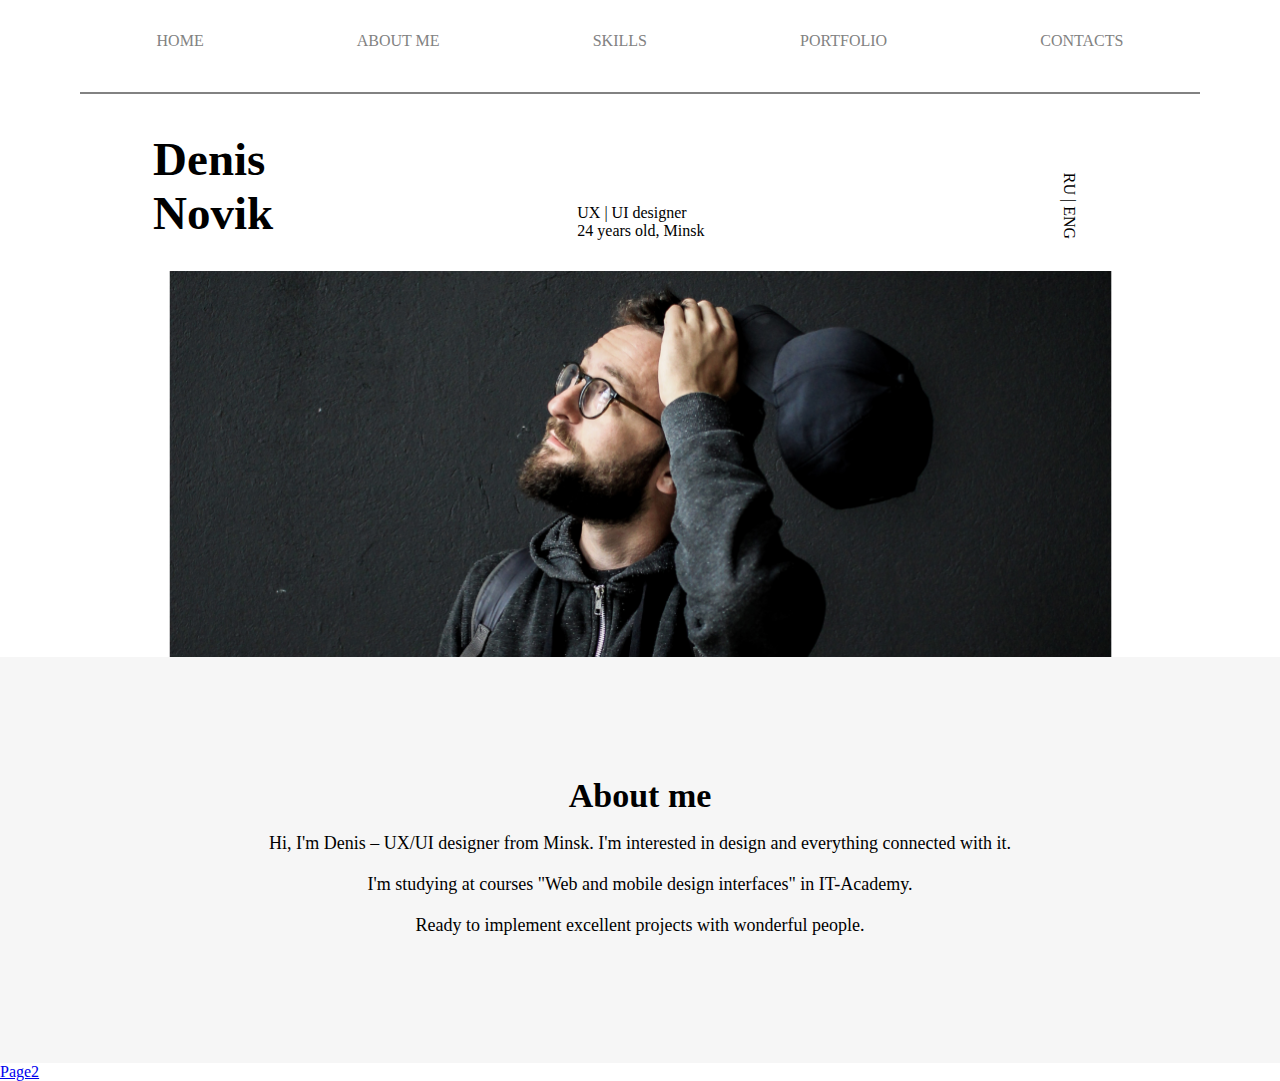
<file: index.html>
<!DOCTYPE html>
<html lang="en">

<head>
    <meta charset="UTF-8">
    <meta http-equiv="X-UA-Compatible" content="IE=edge">
    <meta name="viewport" content="width=device-width, initial-scale=1.0">
    <title>Denis Novik</title>
    <link rel="stylesheet" href="style.css">
    <link rel="shortcut icon" href="./img/favicon/icons8-falcon-80.png" type="image/x-icon">
</head>

<body>
    <header>
        <menu>
            <ul class="main_menu">
                <li class="main_menu_item"><a class="main_menu_item_link" href="#main">home</a></li>
                <li class="main_menu_item"><a class="main_menu_item_link" href="#about_me">about me</a></li>
                <li class="main_menu_item"><a class="main_menu_item_link" href="#skills">skills</a></li>
                <li class="main_menu_item"><a class="main_menu_item_link" href="#portfolio">portfolio</a></li>
                <li class="main_menu_item"><a class="main_menu_item_link" href="#contacts">contacts</a></li>
            </ul>
        </menu>
    </header>
    <main>
        <section id="main" class="main">
            <div class="main_text-wrapper">
                <h1>Denis Novik</h1>
                <div class="main_text-container">
                    <span class="main_text-about">UX | UI designer
                    </span>
                    <span class="main_text-about">24 years old, Minsk</span>
                </div>

                <span class="main_lang-toogle">RU | ENG </span>
            </div>

            <img class="main_photo" src="./img/BSPP2266.png" alt="photo Denis Novik">
        </section>
        <section id="about_me" class="about_me">
            <h2 class="about_title">About me</h2>
            <p class="about_text-top">Hi, I'm Denis – UX/UI designer from Minsk. I'm interested in design and everything connected with it.
            </p>
            <p class="about_text-middle">I'm studying at courses
                "Web and mobile design interfaces"
                in IT-Academy.</p>
            <p class="about_text-bottom">Ready to implement excellent projects with wonderful people.</p>
        </section>
        <section id="skills" class="skills"></section>
        <section id="portfolio" class="portfolio"></section>
    </main>
    <footer id="contacts" class="contacts"></footer>
    <a href="page2.html" target="_blank" rel="noopener noreferrer">Page2</a>
</body>

</html>
</file>
<file: style.css>
* {
    margin: 0;
    padding: 0;
    list-style-type: none;
    scroll-behavior: smooth;
}
header {
    padding: 0 80px;
}
.main_menu{
    display: flex;
    justify-content: space-around;
    padding-top: 32px;
    padding-bottom: 42px;
    border-bottom: 2px solid #828282;
}
.main_menu_item_link{
    color: #828282;
    text-decoration: none;
    text-transform: uppercase;
}
.main {
    display: flex;
    justify-content: center;
    align-items: center;
    flex-direction: column;
}
.main_text-wrapper{
    display: flex;
    justify-content: space-around;
    align-items: flex-end;
    width: 100%;
    padding-top: 38px;
    padding-bottom: 30px;
}
h1 {
    width: 118px;
    font-size: 47px;
}
.main_text-container {
    display: flex;
    flex-direction: column;
    justify-content: end;
}
.main_text-about {}
.main_lang-toogle{
    transform: rotate(90deg);
    text-align: right;
    padding-right: 50px;
}
.main_photo{
    width: 943px;
    height: 387px;
}
.about_me{
    display: flex;
    justify-content: center;
    align-items: center;
    flex-direction: column;
    padding-top: 120px;
    padding-bottom: 107px;
    background-color: #F6F6F6;
}
.about_title{
font-size: 34px;
margin-bottom: 18px;
}
.about_text{
font-size: 18px;
margin-bottom: 20px;
text-align: center;
}
.about_text-top {
    font-size: 18px;
margin-bottom: 20px;
text-align: center;
}

.about_text-middle{
    font-size: 18px;
margin-bottom: 20px;
text-align: center;
}

.about_text-bottom{
    font-size: 18px;
margin-bottom: 20px;
text-align: center;
}
</file>
